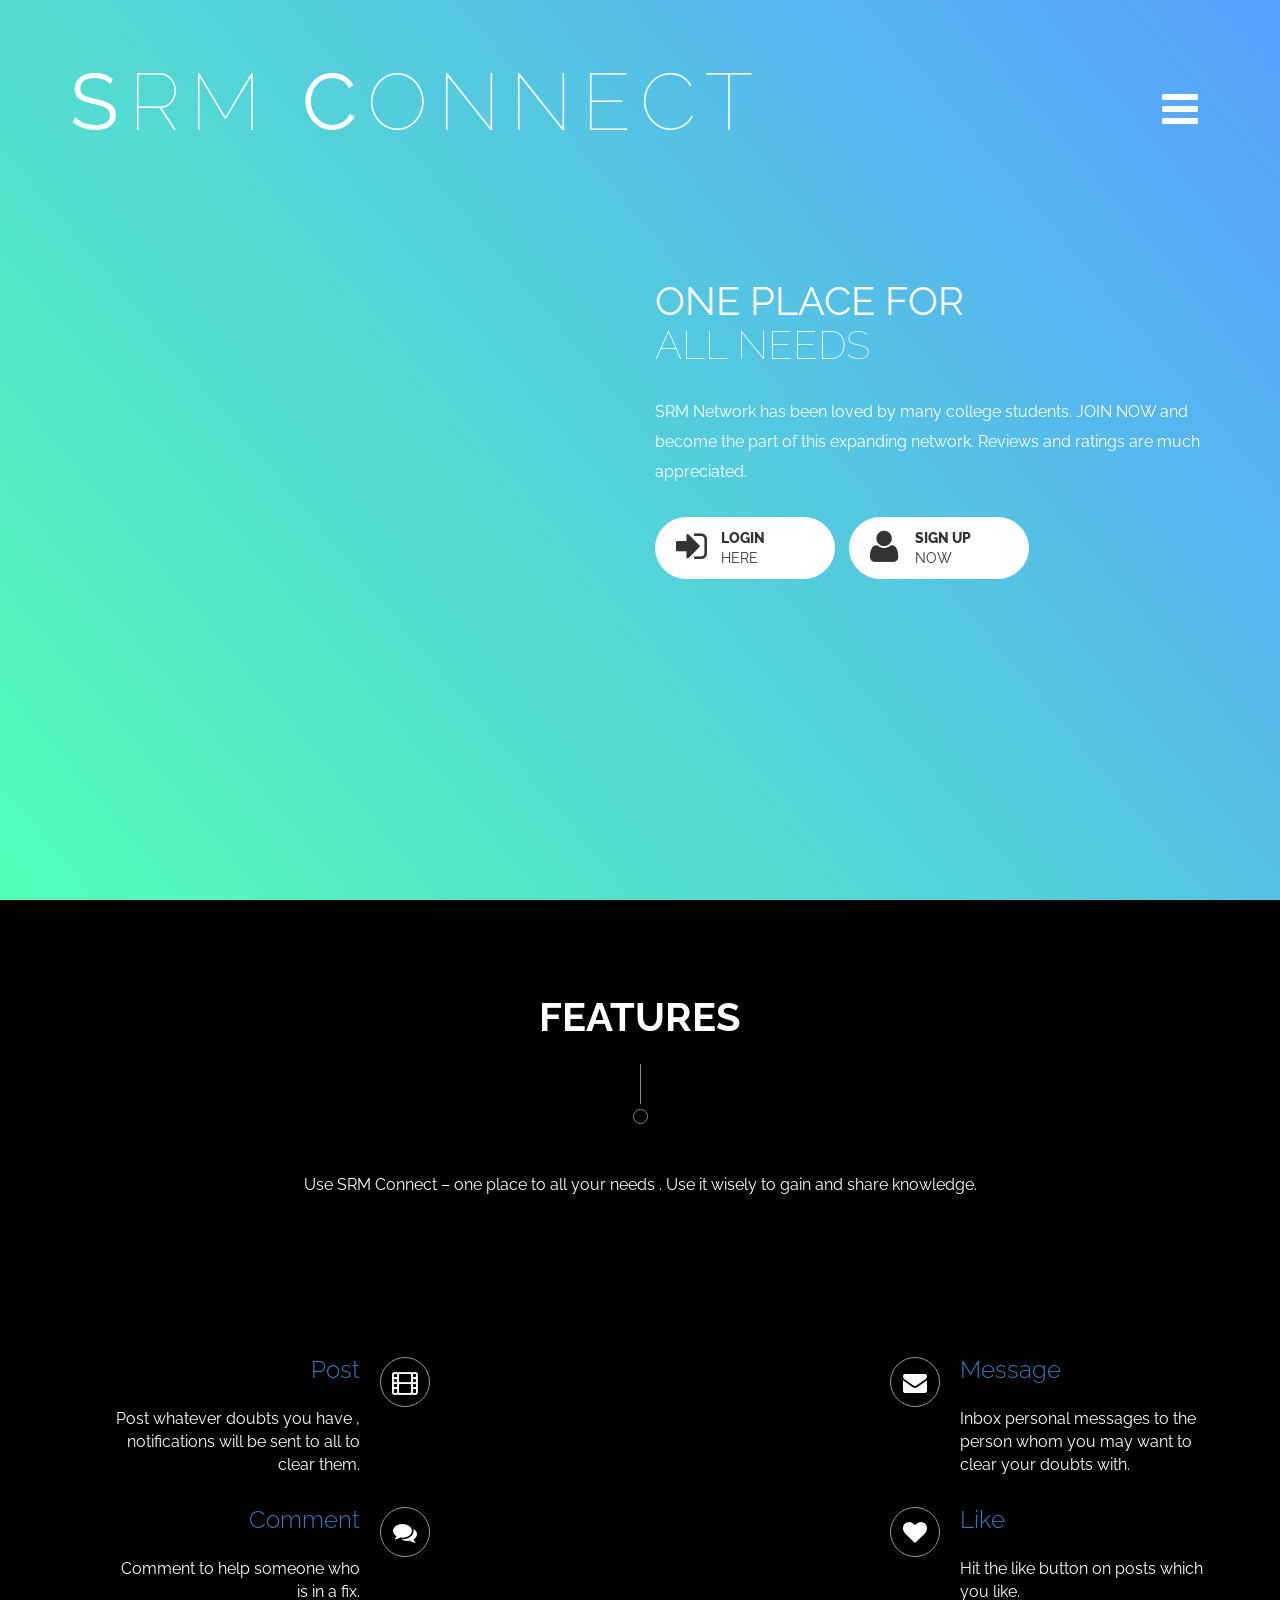
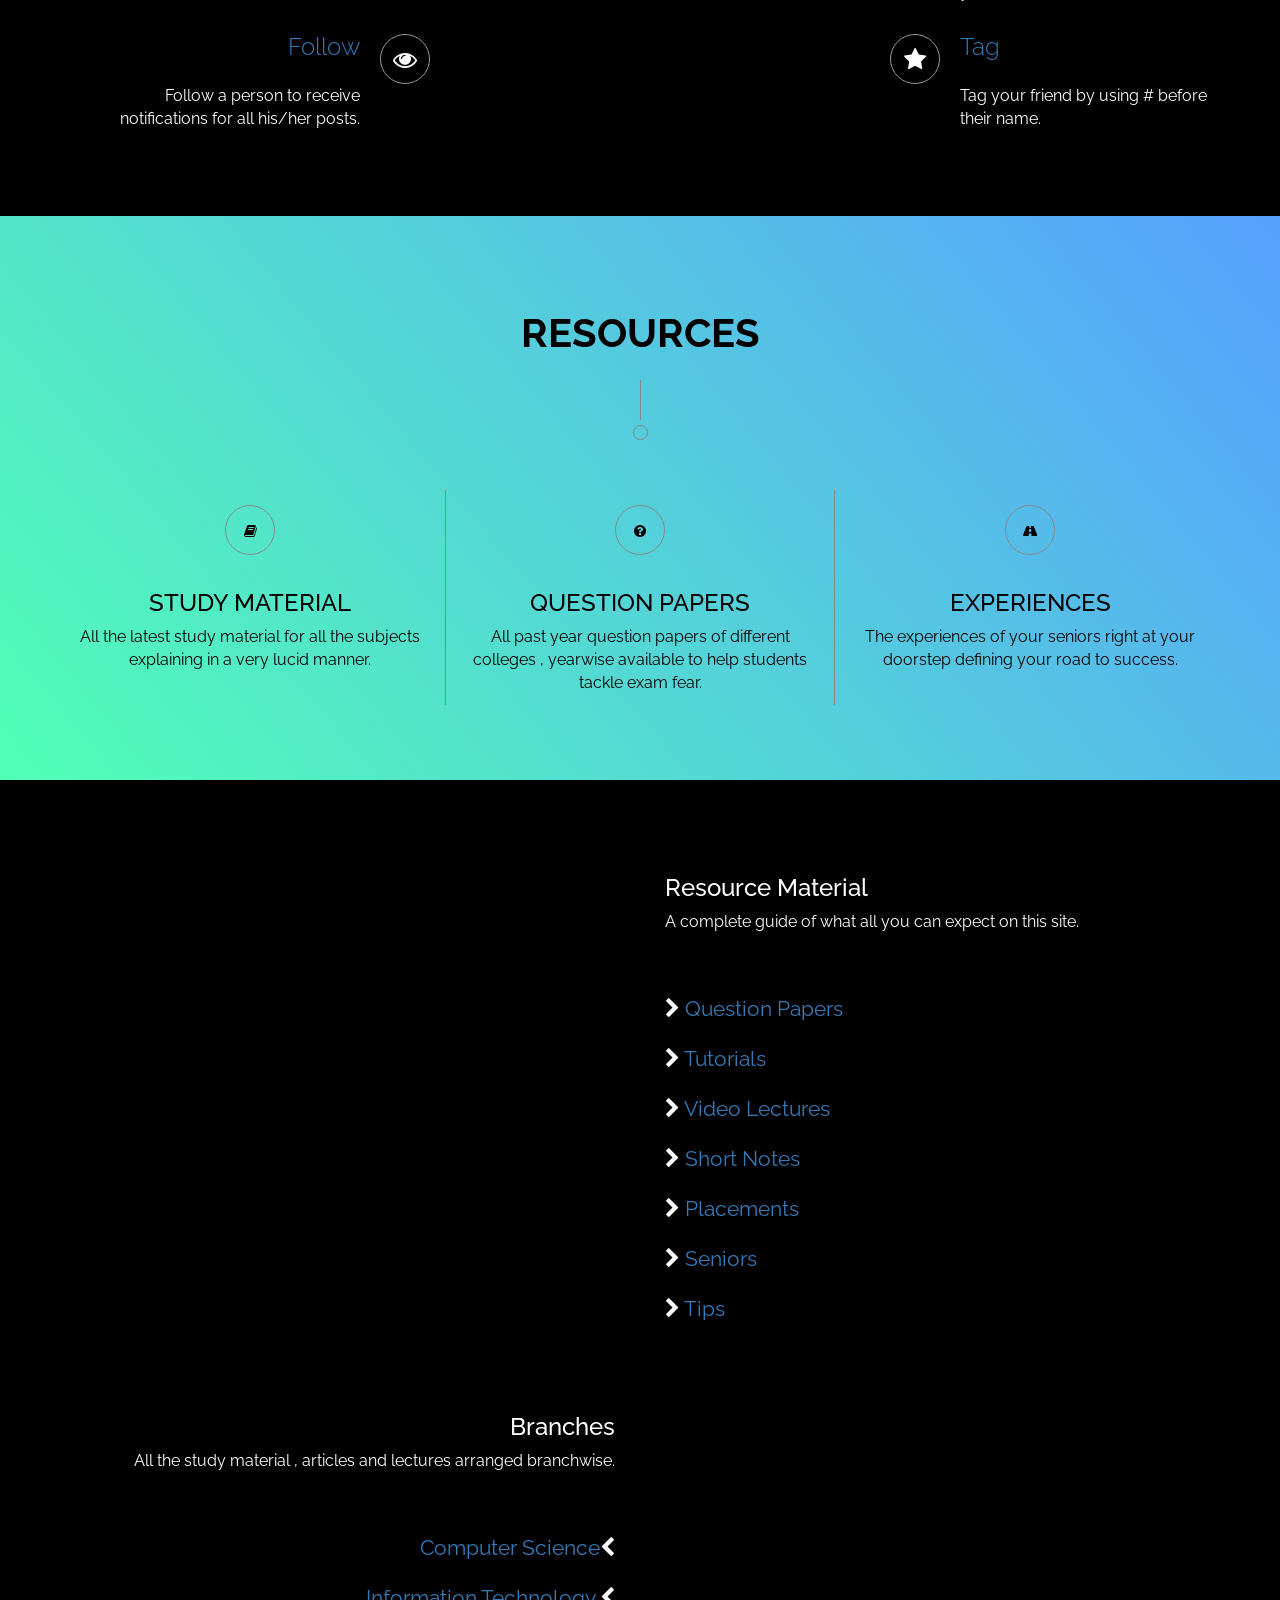
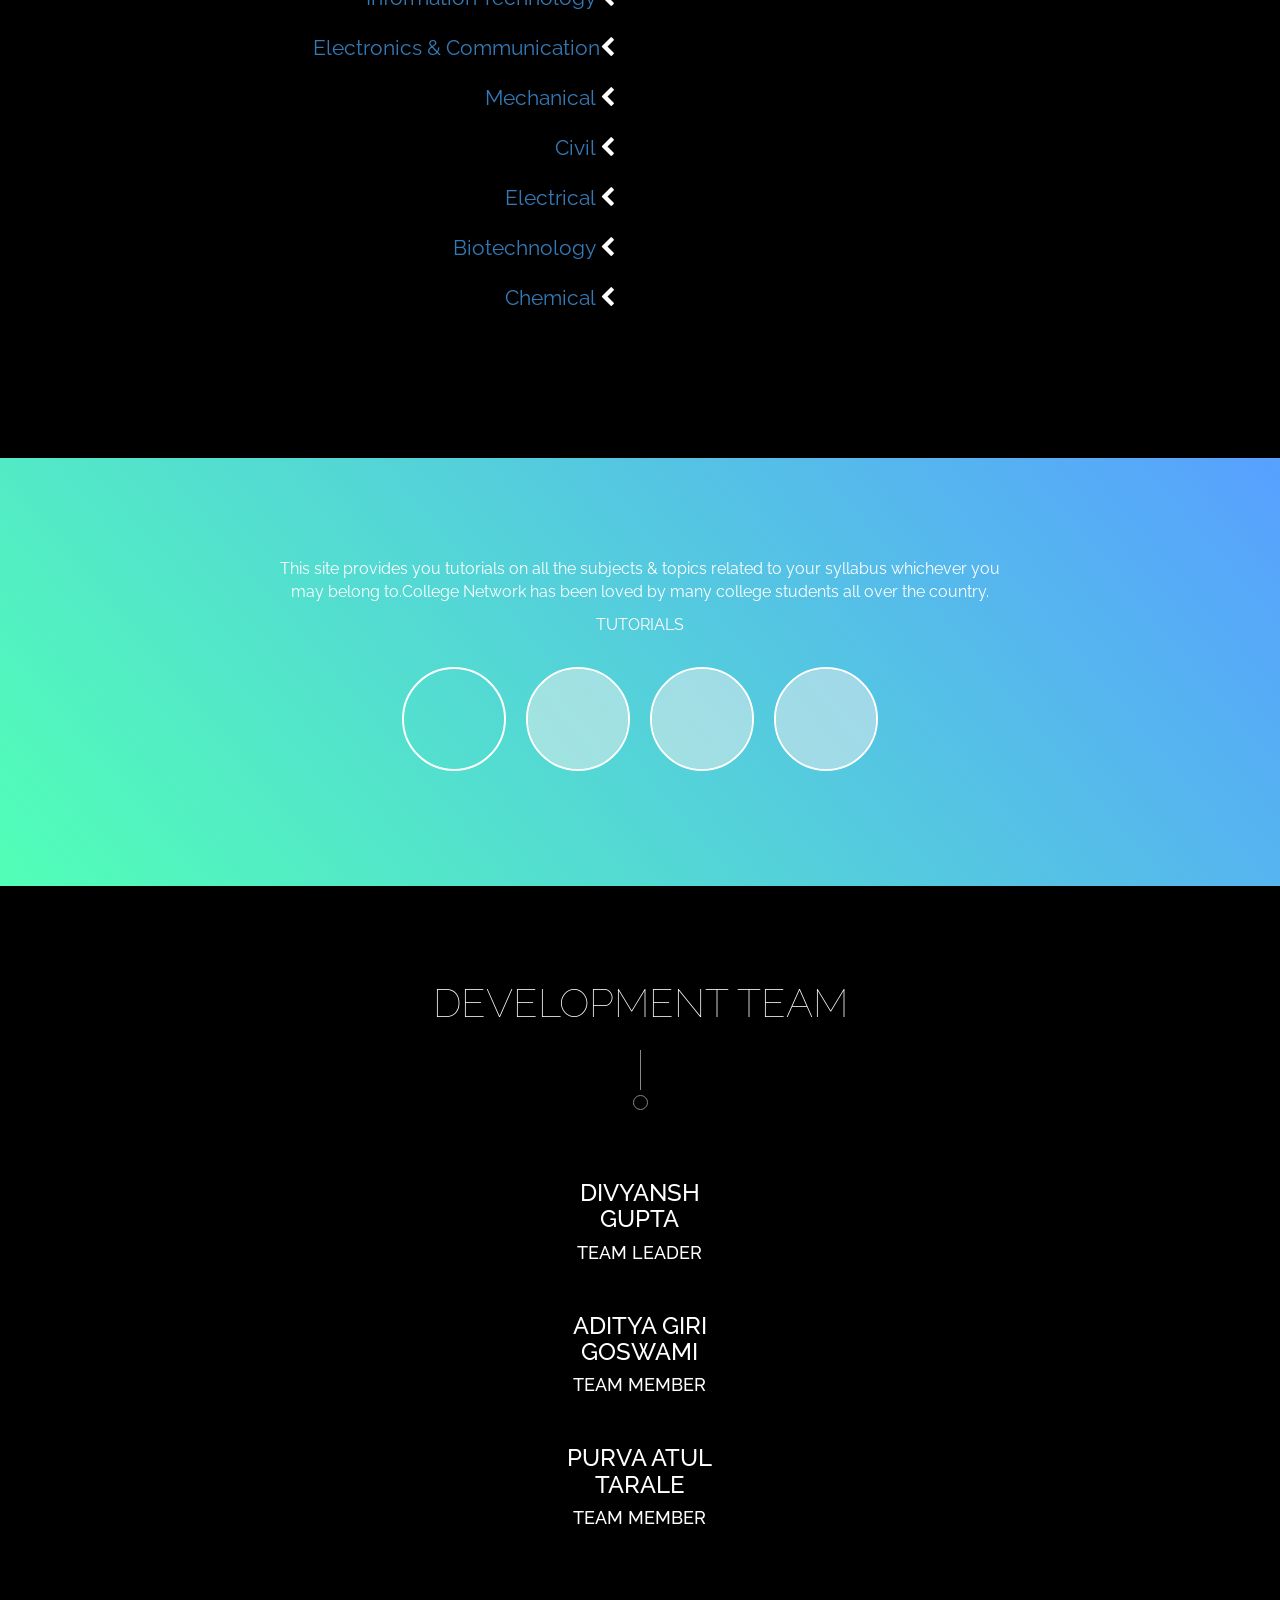
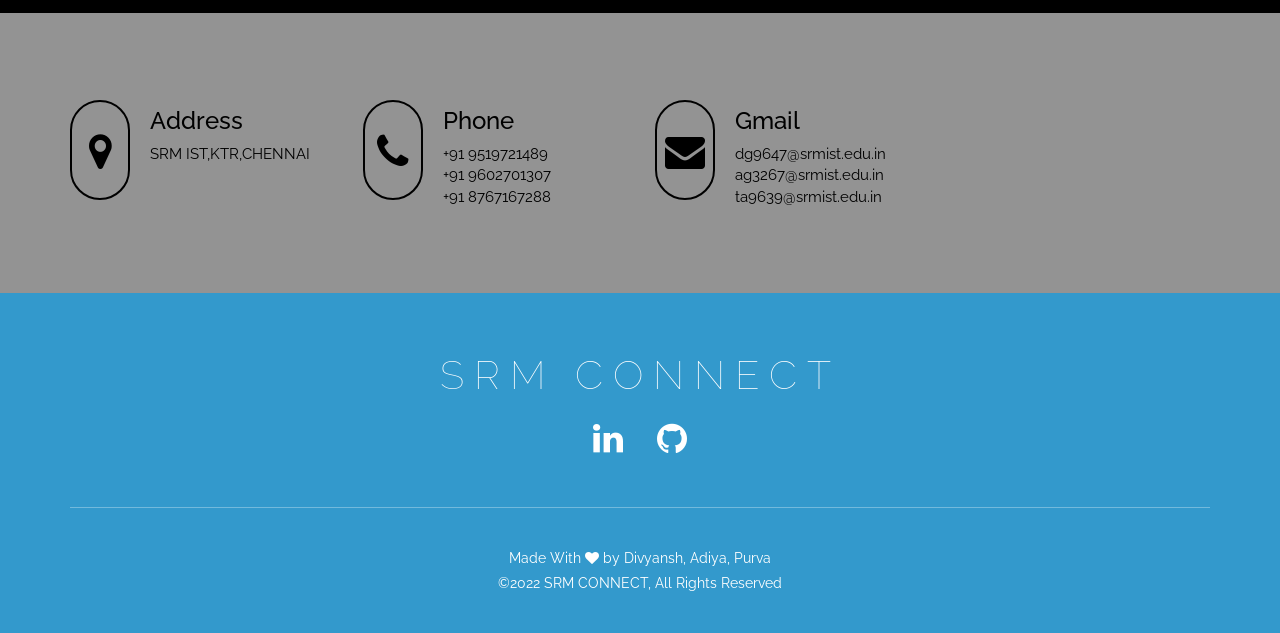
<file: index.html>
<!DOCTYPE html>
<html lang="en">
<head>

    <meta charset="utf-8">
    <meta http-equiv="X-UA-Compatible" content="IE=edge">
    <meta name="viewport" content="width=device-width, initial-scale=1">

    <title>SRM CONNECT</title>

    
    <link rel="stylesheet" href="assets/home/css/bootstrap.min.css">
    <link rel="stylesheet" href="assets/home/css/font-awesome.min.css">
    <link rel="stylesheet" href="assets/home/css/owl.carousel.css">
    <link rel="stylesheet" href="assets/home/css/owl.theme.css">
    <link rel="stylesheet" href="assets/home/css/nivo-lightbox/nivo-lightbox.css">
    <link rel="stylesheet" href="assets/home/css/nivo-lightbox/nivo-lightbox-theme.css">
    <link rel="stylesheet" href="assets/home/css/animate.css">
    <link rel="stylesheet" href="assets/home/css/style.css">


    <script src="assets/home/js/modernizr.custom.js"></script>

</head>

<body>

    <a href="#header" id="back-to-top" class="top"><i class="fa fa-chevron-up"></i></a>
    <!-- HHHHHHHHHHHHHHHHHH        Preloader          HHHHHHHHHHHHHHHH -->
    <!-- <div id="preloader"></div> -->
    <!-- HHHHHHHHHHHHHHHHHH        Header          HHHHHHHHHHHHHHHH -->
    <section id="header" class="header">
        <div class="top-bar">
            <div class="container">
                <div class="navigation" id="navigation-scroll">
                        <div class="row">
                            <div class="col-md-11 col-xs-10">
                                <a href="index.html"><span id="logo"><strong class="strong">S</strong>RM <strong class="strong">C</strong>ONNECT</span></a>
                            </div>
                            <div class="col-md-1 col-xs-2">
                                <p class="nav-button">
                                    <button id="trigger-overlay" type="button">
                                    <i class="fa fa-bars"></i>
                                    </button>
                                </p>
                            </div>
                        </div><!-- /.row -->
                    </div><!-- /.navigation -->
                </div><!--/.container-->
            </div><!--/.top-bar-->

        <div class="container">
            <div class="starting">
                <div class="row">
                    <div class="col-md-6">
                        
                    </div>
                    <div class="col-md-6">
                        <div class="banner-text">
                             <h2 class="animation-box wow bounceIn animated"><strong class="strong">One Place for</strong><br>
                            all needs</h2>
                            <p>
                                 SRM Network has been loved by many college students. JOIN NOW and become the part of this expanding network. Reviews and ratings are much appreciated.
                            </p>
                            <a href="login.html" class="btn btn-download wow animated fadeInLeft">
                            <i class="fa fa-sign-in pull-left"></i>
                            <strong>LOGIN</strong>
                            <br/>HERE </a>
                            <a href="create-account.html" class="btn btn-download wow animated fadeInRight">
                            <i class="fa fa-user pull-left"></i>
                            <strong>SIGN UP</strong>
                            <br/>NOW </a>   
                        </div> <!-- /.banner-text -->
                    </div>
                </div>
            </div>
            <!-- /.starting -->
        </div>
        <!-- /.container -->
    </section>
    <!-- /#header -->

    <!-- HHHHHHHHHHHHHHHHHH        Video          HHHHHHHHHHHHHHHH -->
    <div id="video" class="wrapper">
        <div class="container">
            <h2 class="animation-box wow bounceIn animated">FEATURES</h2>
            <div class="virticle-line"></div>
            <div class="circle"></div>
            <p>
                Use SRM Connect – one place to all your needs . Use it wisely to gain and share knowledge.
            </p>
        </div> <!-- /.container -->
    </div> <!-- /#video -->

    <!-- HHHHHHHHHHHHHHHHHH        Bigfeature         HHHHHHHHHHHHHHHH -->
    <section id="bigfeatures" class="img-block-3col wrapper">

        <div class="container">

            <div class="row">
                <div class="col-sm-4">
                    <ul class="item-list-right item-list-big">
                        <li class="wow fadeInLeft animated"> <i class="fa fa-film"></i> 
                            <h3><a href="login.html">Post</a></h3>
                            <p>Post whatever doubts you have , notifications will be sent to all to clear them.</p>
                        </li>
                        <li class="wow fadeInLeft animated"> <i class="fa fa-comments"></i> 
                            <h3><a href="login.html">Comment</a></h3>
                            <p>Comment to help someone who is in a fix.</p>
                        </li>
                        <li class="wow fadeInLeft animated"> <i class="fa fa-eye"></i> 
                            <h3><a href="login.html">Follow</a></h3>
                            <p>Follow a person to receive notifications for all his/her posts.</p>
                        </li>
                    </ul>
                </div>
                <div class="col-sm-4 col-sm-push-4">
                    <ul class="item-list-left item-list-big">
                        <li class="wow fadeInRight animated"> <i class="fa fa-envelope"></i>
                            <h3><a href="login.html">Message</a></h3>
                            <p>Inbox personal messages to the person whom you may want to clear your doubts with.</p>
                        </li>
                        <li class="wow fadeInRight animated"> <i class="fa fa-heart"></i>
                            <h3><a href="login.html">Like</a></h3>
                            <p>Hit the like button on posts which you like. </p>
                        </li>
                        <li class="wow fadeInRight animated"> <i class="fa fa-star"></i>
                            <h3><a href="login.html">Tag</a></h3>
                            <p>Tag your friend by using # before their name.</p>
                        </li>
                    </ul>
                </div>
                <div class="col-sm-4 col-sm-pull-4 text-center">
                    <div class="animation-box wow bounceIn animated">
                        
                    </div>
                </div>
            </div>
        </div> <!-- /.container -->
    </section> <!-- /#bigfeatures -->

    <!-- HHHHHHHHHHHHHHHHHH        Resources        HHHHHHHHHHHHHHHH -->
    <div id="speciality" class="wrapper">
        <div class="container">
            <h2 class="animation-box wow bounceIn animated">RESOURCES</h2>
            <div class="virticle-line"></div>
            <div class="circle"></div>
            <div class="row">
                <div class="col-sm-4 wow animated fadeInLeft">
                    <div class="special-icon">
                        <i class="fa fa-book"></i>
                    </div>
                    <h3>Study Material</h3>
                    <p>
						All the latest study material for all the subjects explaining in a very lucid manner.
                    </p>
                </div>
                <div class="col-sm-4 animation-box wow bounceIn animated">
                    <div class="special-icon">
                        <i class="fa fa-question-circle"></i>
                    </div>
                    <h3>Question Papers</h3>
                    <p>
                        All past year question papers of different colleges , yearwise available to help students tackle exam fear.
                    </p>
                </div>
                <div class="col-sm-4 wow animated fadeInRight">
                    <div class="special-icon">
                        <i class="fa fa-road"></i>
                    </div>
                    <h3>Experiences</h3>
                    <p>
                        The experiences of your seniors right at your doorstep defining your road to success.
                    </p>
                </div>
            </div> <!-- /.row -->
        </div> <!-- /.container -->
    </div> <!-- /#speciality -->


    <!-- HHHHHHHHHHHHHHHHHH        Features         HHHHHHHHHHHHHHHH -->
    <section id="features" class="wrapper features">
        <div class="container">
            <div class="row">
                <div class="col-md-6 col-sm-6 wow animated fadeInLeft">
                </div>
                <div class="col-md-6 col-sm-6 wow animated fadeInRight">
                    <div class="features-list">
                        <h3>Resource Material</h3>
                        <p>
                            A complete guide of what all you can expect on this site.
                        </p>
                        <ul class="right">
                            <li class="li"><i class="fa fa-chevron-right"></i><a href="/cms/" > Question Papers</a></li>
                            <li class="li"><i class="fa fa-chevron-right"></i> <a href="/cms/"> Tutorials </a></li>
                            <li class="li"><i class="fa fa-chevron-right"></i> <a href="/cms/"> Video Lectures</a></li>
                            <li class="li"><i class="fa fa-chevron-right"></i><a href="/cms/" > Short Notes</a></li>
                            <li class="li"><i class="fa fa-chevron-right"></i><a href="/cms/" > Placements</a></li>
                            <li class="li"><i class="fa fa-chevron-right"></i><a href="/cms/" > Seniors</a></li>
                            <li class="li"><i class="fa fa-chevron-right"></i><a href="/cms/" > Tips</a></li>
                        </ul>
                    </div> <!-- .features-list -->
                </div>
            </div> <!-- /.row -->
            <div class="row">
                <div class="col-md-6 col-sm-6 wow animated fadeInLeft">
                    <div class="features-list-left">
                        <h3>Branches</h3>
                        <p>
                           All the study material , articles and lectures arranged branchwise.
                        </p>
                        <ul class="left">
                            <li class="li"><a href="/cms/branches.html">Computer Science</a><i class="fa fa-chevron-left"></i></li>
							<li class="li"><a href="/cms/branches.html">Information Technology </a><i class="fa fa-chevron-left"></i></li>
                            <li class="li"><a href="/cms/branches.html">Electronics & Communication</a><i class="fa fa-chevron-left"></i></li>
                            <li class="li"><a href="/cms/branches.html">Mechanical</a> <i class="fa fa-chevron-left"></i></li>
                            <li class="li"><a href="/cms/branches.html">Civil </a><i class="fa fa-chevron-left"></i></li>
                            <li class="li"><a href="/cms/branches.html">Electrical</a> <i class="fa fa-chevron-left"></i></li>
                            <li class="li"><a href="/cms/branches.html">Biotechnology </a><i class="fa fa-chevron-left"></i></li>
                            <li class="li"><a href="/cms/branches.html">Chemical </a><i class="fa fa-chevron-left"></i></li>
                            
                        </ul>
                    </div> <!-- .features-list -->
                </div>
                <div class="col-md-6 col-sm-6 wow animated fadeInRight">
                    
                </div>
            </div> <!-- /.row -->
        </div> <!-- /.container -->
    </section> <!-- /#features -->

    <!-- HHHHHHHHHHHHHHHHHHHH    Testimonial    HHHHHHHHHHHHHHHHHHHHHH -->
     <section id="testimonial" class="wrapper">
            <div class="container">
                <div class="row main_content">
                    <div class="col-md-8 col-md-offset-2">
                        <div id="client-speech" class="owl-carousel owl-theme">
                            <div class="item wow animated bounceInUp animated">
                                <!-- <img class="img-circle img-responsive center-block test-img" src="assets/home/img/test1.png" alt="text"> -->
                                <p class="client-comment text-center">
                                   This site provides you tutorials on all the subjects & topics related to your syllabus whichever you may belong to.College Network has been loved by many college students all over the country.
                                </p>
                                <div class="row text-center">
                                    <p class="client-name text-center">TUTORIALS</p>
                                </div>
                            </div>
                            <div class="item wow animated bounceInUp animated">
                                <!-- <img class="img-circle img-responsive center-block test-img" src="assets/home/img/test2.png" alt="text"> -->
                                <p class="client-comment text-center">
                                  This site provides you video lectures on all the subjects & topics related to your syllabus whichever you may belong to.SRM Connect has been loved by many college students.
                                </p>
                                <div class="row text-center">
                                    <p class="client-name text-center">VIDEOS</p>
                                </div>
                            </div>
                            <div class="item wow animated bounceInUp animated">
                                <!-- <img class="img-circle img-responsive center-block test-img" src="assets/home/img/test3.png" alt="text"> -->
                                <p class="client-comment text-center">
                                   This site provides you articles on all the subjects & topics related to your syllabus whichever you may belong to.SRM Connect has been loved by many college students.
                                </p>
                                <div class="row text-center">
                                    <p class="client-name text-center">ARTICLES</p>
                                </div>
                            </div>
							<div class="item wow animated bounceInUp animated">
                                <!-- <img class="img-circle img-responsive center-block test-img" src="assets/home/img/test4.png" alt="text"> -->
                                <p class="client-comment text-center">
                                   This site acts as a social networking site for students helping them to connect together  and form a belongingness among themselves.
                                </p>
                                <div class="row text-center">
                                    <p class="client-name text-center">Networking</p>
                                </div>
                            </div>
                        </div>
                    </div>
                </div>
            </div>  
        </section>  <!-- clients -->

    <!-- HHHHHHHHHHHHHHHHHH      Development Team      HHHHHHHHHHHHHHHH -->

    <div id="team" class="wrapper">
        <div class="container-fluid">
            <h2 class="animation-box wow bounceIn animated">DEVELOPMENT TEAM</h2>
            <div class="virticle-line"></div>
            <div class="circle"></div>
            <div class="row">
                <div class="col-md-2 col-sm-4 col-md-offset-3 wow animated fadeInLeft">
                   
                </div>
				<div class="col-md-2 col-sm-4 animation-box wow bounceIn animated">
					 
                    <h3>DIVYANSH GUPTA</h3>
		    <p> <h4> TEAM LEADER </h4></p> <br>
		    <h3>ADITYA GIRI GOSWAMI</h3>
		    <p><h4>TEAM MEMBER</h4></p> <br>
		    <h3>PURVA ATUL TARALE</h3>
		<p><h4>TEAM MEMBER</h4></p>
                                    </div>
				<div class="col-md-2 col-sm-4 wow animated fadeInRight">
                </div>
				
            </div> <!-- /.row -->
        </div> <!-- /.container -->
    </div> <!-- /#team -->

    
    <!-- HHHHHHHHHHHHHHHHHH        Contact Us          HHHHHHHHHHHHHHHH -->
    <section id="contact" class="wrapper" text="center">
        <div  class="container">
            <div class="row">
                <div class="col-md-3 contact-item col-sm-6 col-xs-12 wow animated fadeInLeft">
                    <i class="fa fa-map-marker"></i>
                    <h3>Address</h3>
                    <p class="contact">
                        SRM IST,KTR,CHENNAI<br>
                    </p>
                </div>
                <div class="col-md-3 contact-item col-sm-6 col-xs-12 wow animated fadeInLeft">
                    <i class="fa fa-phone"></i>
                    <h3>Phone</h3>
                    <p class="contact">
                        +91 9519721489 <br>
			+91 9602701307 <br>
			+91 8767167288 <br>   
                    </p>
		    </div>
		    <div class="col-md-3 contact-item col-sm-6 col-xs-12 wow animated fadeInLeft">
                    <i class="fa fa-envelope"></i>
                    <h3>Gmail</h3>
                    <p class="contact">
                        dg9647@srmist.edu.in <br>  
			ag3267@srmist.edu.in <br>
			ta9639@srmist.edu.in <br>
                    </p>
		    </div>
            </div> <!-- /.row -->
        </div> <!-- /.container -->
    </section> <!-- /#contact -->

    <!-- HHHHHHHHHHHHHHHHHH        Footer          HHHHHHHHHHHHHHHH -->

    <section id="footer" class="wrapper">
        <div class="container text-center">
            <div class="footer-logo">
                <h1 class="text-center animation-box wow bounceIn animated">SRM CONNECT</h1>
            </div>
            <ul class="social-icons text-center">
                <li class="wow animated fadeInLeft linkedin" ><a href="https://www.linkedin.com/in/dg9647" target="_blank"><i class="fa fa-linkedin"></i></a></li>
                <li class="wow animated fadeInLeft github"><a href="https://github.com/dg9647" target="_blank"><i class="fa fa-github"></i></a>
            </ul>

            <div class="copyright">
                <div class="credits">
                    Made With <i class="fa fa-heart"></i> by Divyansh, Adiya, Purva</a>
                </div>
                <div>©2022 SRM CONNECT, All Rights Reserved</div>
            </div>
        </div><!-- container -->
    </section>




    
    


    <!-- HHHHHHHHHHHHHHHHHH        Open/Close          HHHHHHHHHHHHHHHH -->
    <div class="overlay overlay-hugeinc">
        <button type="button" class="overlay-close">Close</button>
        <nav>
        <ul>
            <li class="hideit"><a href="#header">Home</a></li>
            <li class="hideit"><a href="#bigfeatures">College N\W</a></li>
            <li class="hideit"><a href="#speciality">Resources</a></li>
            <li class="hideit"><a href="#gallery">Branches</a></li>
            <li class="hideit"><a href="#testimonial">Content</a></li>
            <li class="hideit"><a href="#team">Team</a></li>
            <li class="hideit"><a href="#contact">Contact Us</a></li>
        </ul>
        </nav>
    </div>
    <script src="assets/home/js/jquery-1.11.2.min.js"></script>
    <script src="assets/home/js/wow.min.js"></script>
    <script src="assets/home/js/owl-carousel.js"></script>
    <script src="assets/home/js/nivo-lightbox.min.js"></script>
    <script src="assets/home/js/smoothscroll.js"></script>
    <!--<script src="assets/home/js/jquery.ajaxchimp.min.js"></script>-->
    <script src="assets/home/js/bootstrap.min.js"></script>
    <script src="assets/home/js/classie.js"></script>
    <script src="assets/home/js/script.js"></script>
    <script>
        new WOW().init();
    </script>
    <script>
        $(document).ready(function(){
            $(".hideit").click(function(){
                $(".overlay").hide();
            });
            $("#trigger-overlay").click(function(){
                $(".overlay").show();
            });
        });
    </script>
    <script>
        $(document).ready(function(){

          var kawa = $('.top-bar');
          var back = $('#back-to-top');
          function scroll() {
             if ($(window).scrollTop() > 700) {
                kawa.addClass('fixed');
                back.addClass('show-top');

             } else {
                kawa.removeClass('fixed');
                back.removeClass('show-top');
             }
          }

          document.onscroll = scroll;
        });
    </script>
    <!--HHHHHHHHHHHH        Smooth Scrooling     HHHHHHHHHHHHHHHH-->
    <script>
        $(function() {
          $('a[href*=#]:not([href=#])').click(function() {
            if (location.pathname.replace(/^\//,'') == this.pathname.replace(/^\//,'') && location.hostname == this.hostname) {
              var target = $(this.hash);
              target = target.length ? target : $('[name=' + this.hash.slice(1) +']');
              if (target.length) {
                $('html,body').animate({
                  scrollTop: target.offset().top
                }, 1000);
                return false;
              }
            }
          });
        });
    </script>
</body>
</html>
</file>
<file: assets/home/css/style.css>
/*HHHHHHHHHHHHHHHHHHHHHHHHHHHHHHHHHHHHHHH
HH				Imports
HHHHHHHHHHHHHHHHHHHHHHHHHHHHHHHHHHHHHHH*/
@import url(http://fonts.googleapis.com/css?family=Raleway:400,100,300,500,700);


/*HHHHHHHHHHHHHHHHHHHHHHHHHHHHHHHHHHHHHHH
HH				Global
HHHHHHHHHHHHHHHHHHHHHHHHHHHHHHHHHHHHHHH*/

body{
	font-family: Raleway;
    position: relative;
	background: #000000;
	color: #ffffff;
}
.top{
    display: none;
    background: rgb(81, 255, 182);
    color: #fff;
    padding: 5px 10px;
    font-size: 22px;
    position: fixed;
    bottom: 45px;
    right: 35px;
}
.show-top{
    display: block;
    z-index: 99;
    transition: 2s;
}
.top:hover{
    background: rgb(87, 160, 255);
}
h1{
	font-weight: 100;
	font-size: 40px;
	text-transform: uppercase;
	color: #fff;
	letter-spacing: 10px;
}
 h2{
	font-weight: 100;
	font-size: 40px;
	text-transform: uppercase;
	color: #fff;
}
ul{
    list-style: none;
}
#trigger-overlay:hover, a:focus, a:hover {
	color: inherit;
	text-decoration: none;
    transition: .8s;
}
p{
	font-size: 16px;
}
.wrapper{
	padding: 75px 0px;
}

.virticle-line{
    height: 40px;
    width: 1px;
    background: #888;
    margin: 15px auto 5px;
}
.circle{
    height: 15px;
    width: 15px;
    border: 1px solid #888;
    border-radius: 100%;
    margin: 0px auto 50px;
}
/*HHHHHHHHHHHHHHHHHHHHHHHHHHHHHHHH
HH 		Overlay style
HHHHHHHHHHHHHHHHHHHHHHHHHHHHHHHH*/
.overlay {
	position: fixed;
	width: 100%;
	height: 100%;
	top: 0;
	left: 0;
    z-index: 9999;
	background: linear-gradient(50deg, rgb(81, 255, 182), rgb(87, 160, 255));
}
.overlay .overlay-close {
    width: 50px;
    height: 50px;
    position: absolute;
    right: 110px;
    top: 85px;
	overflow: hidden;
	border: none;
	background: url(../img/cross.png) no-repeat center center;
	text-indent: 200%;
	color: transparent;
	outline: none;
	z-index: 100;
}
.overlay nav {
	text-align: center;
	position: relative;
	top: 50%;
	height: 60%;
	font-size: 54px;
	-webkit-transform: translateY(-50%);
	transform: translateY(-50%);
}
.overlay ul {
	list-style: none;
	padding: 0;
	margin: 0 auto;
	display: inline-block;
	height: 100%;
	position: relative;
}
.overlay ul li {
	display: block;
	height: 20%;
	height: calc(100% / 5);
	min-height: 54px;
}
.overlay ul li a {
	font-weight: 300;
	display: block;
	color: #fff;
	-webkit-transition: color 0.2s;
	transition: color 0.2s;
}
.overlay ul li a:hover,
.overlay ul li a:focus {
	color: #e3fcb1;
}
.overlay-hugeinc {
	opacity: 0;
	visibility: hidden;
	-webkit-transition: opacity 0.5s, visibility 0s 0.5s;
	transition: opacity 0.5s, visibility 0s 0.5s;
}
.overlay-hugeinc.open {
	opacity: 1;
	visibility: visible;
	-webkit-transition: opacity 0.5s;
	transition: opacity 0.5s;
}
.overlay-hugeinc nav {
	-webkit-perspective: 1200px;
	perspective: 1200px;
}
.overlay-hugeinc nav ul {
	opacity: 0.4;
	-webkit-transform: translateY(-25%) rotateX(35deg);
	transform: translateY(-25%) rotateX(35deg);
	-webkit-transition: -webkit-transform 0.5s, opacity 0.5s;
	transition: transform 0.5s, opacity 0.5s;
}
.overlay-hugeinc.open nav ul {
	opacity: 1;
	-webkit-transform: rotateX(0deg);
	transform: rotateX(0deg);
}
.overlay-hugeinc.close nav ul {
	-webkit-transform: translateY(25%) rotateX(-35deg);
	transform: translateY(25%) rotateX(-35deg);
}

/*HHHHHHHHHHHHHHHHHHHHHHHHHHHHHHHHHHHHHHH
HH              Preloader
HHHHHHHHHHHHHHHHHHHHHHHHHHHHHHHHHHHHHHH*/
#preloader {
    position:fixed;
    left:0;
    top:0;
    z-index:99999999999;
    width:100%;
    height:100%;
    overflow:visible;
    background: #fff url('../img/Intersection.gif') no-repeat center center;
    background-size: 100px 100px;
    }

/*HHHHHHHHHHHHHHHHHHHHHHHHHHHHHHHHHHHHHHH
HH				Header
HHHHHHHHHHHHHHHHHHHHHHHHHHHHHHHHHHHHHHH*/
.header{
	height: 100vh;
	background: linear-gradient(50deg, rgb(81, 255, 182), rgb(87, 160, 255));
    padding: 45px 0px;
}
#logo {
	font-size: 80px;
	letter-spacing: 10px;
	font-weight: 100;
	color: white;
	display: inline-block;
	padding: 0px;
    float: left;
}
a#logo:hover{
	text-decoration: none;
}
.strong{
	font-weight: 400;
}
.header img{
	width: 100%;
}
.top-bar{
    width: 100%;
}
.fixed {
    position: fixed;
    background: rgb(87, 160, 255);
    top: 0;
    z-index: 99;
    transition: 1s;
}
.fixed #logo{
    font-size: 60px;
}
.fixed .nav-button{
    margin: 15px 0px;
}
.nav-button{
	max-width: 600px;
	margin: 35px 0px;
}
.nav-button button{
	border: none;
	outline: none;
	display: inline-block;
	color: #fff;
	border-radius: 0px;
	cursor: pointer;
	background-color: transparent;
	float: right;
	font-size: 42px;
	/*border: 1px solid white;*/
	padding: 0px 12px;
}
.nav-button button:hover{
	color: rgb(87, 160, 255);
	background-color: white;
}
.navbar-white {
      background-color: #fff !important;
      transition: background 0.5s ease-out;
      box-shadow: 0px 0px 10px #39c;
}
.starting img{
	margin-top: 110px;
}
.banner-text{
    margin-top: 100px;
}
.starting p{
	padding: 20px 0px;
	color: #fff;
	line-height: 30px;
}
.btn.btn-download {
    padding: 10px;
    background: white;
    border-radius: 50px;
    width: 180px;
    text-align: left;
    color: #333333;
    border: 1px solid white;
    margin-right: 10px;
}
.btn.btn-download:hover{
    color: #fff;
    background-color: transparent;
}

.btn.btn-download i {
    width: 20px;
    font-size: 36px;
    margin-left: 10px;
    margin-right: 25px;
}

.btn.btn-download strong {
    font-weight: 800;
}
/*HHHHHHHHHHHHHHHHHHHHHHHHHHHHHHHHHHHHHHH
HH              Video
HHHHHHHHHHHHHHHHHHHHHHHHHHHHHHHHHHHHHHH*/
#video{
    background: #000000;
	text-align: center;
    color: #ffffff;
}
#video h2{
	color: #ffffff;
	font-weight: bold;
}
#video p{
    margin-top: 40px;
}
.video{
    margin: 0 auto;
}
/*HHHHHHHHHHHHHHHHHHHHHHHHHHHHHHHHHHHHHHH
HH              Bigfeature
HHHHHHHHHHHHHHHHHHHHHHHHHHHHHHHHHHHHHHH*/
#bigfeatures li i{
    background: #000000;
	color: #ffffff;
    font-size: 24px;
    text-align: center;
    height: 50px;
    width: 50px;
    border: 1px solid #999;
    border-radius: 100%;
    padding-top: 12px;
}
.item-list-right li {
	background: #000000;
	color: #ffffff;
    padding:0 70px 20px 0;
    position:relative;
    text-align:right;
}
.item-list-right li i {
    background: #000000;
	color: #ffffff;
	font-size:32px;
    position:absolute;
    right:0;
    top:0;
}
.item-list-left li {
    background: #000000;
	color: #ffffff;
	padding:0 0px 20px 60px;
    position:relative;
    text-align:left;
}
.item-list-left li i {
    background: #000000;
	color: #ffffff;
	font-size:32px;
    position:absolute;
    left:0;
    top:0;
}
.item-list-right h3,.item-list-left h3 {
    background: #000000;
	color: #ffffff;
	margin:0 0 25px 0;
    font-weight:300;
}
.item-list-left.item-list-big li {
    background: #000000;
	color: #ffffff;
	padding:0 0px 20px 70px;
}
.item-list-big li i {
    background: #000000;
	color: #ffffff;
	font-size:48px;
}
.item-list-right li:last-child,.item-list-left li:last-child {
    background: #000000;
	color: #ffffff;
	padding-bottom:0;
}
#bigfeatures .screen {
    background: #000000;
	color: #ffffff;
	width: 400px;
    max-width:110%;
    height:auto;
}
#bigfeatures i {
    color:#41A1E1;
}
@media (max-width:1200px) and (min-width:767px) {
    #bigfeatures i {
        background: #000000;
		color: #ffffff;
		display:none;
    }
    .item-list-right.item-list-big li,.item-list-left.item-list-big li {
        background: #000000;
		color: #ffffff;
		padding:0 0px 40px 0px;
    }
}
@media (max-width:992px) and (min-width:767px) {
    .item-list-right.item-list-big li,.item-list-left.item-list-big li {
		background: #000000;
		color: #ffffff;
        font-size:14px;
    }
    .item-list-right h3,.item-list-left h3 {
		background: #000000;
		color: #ffffff;
        font-size:22px;
    }
    .item-list-right li:last-child,.item-list-left li:last-child {
		background: #000000;
		color: #ffffff;
        padding-bottom:0;
    }
}
@media all and (max-width:767px) {
    .item-list-right li i {
		background: #000000;
		color: #ffffff;
        right:auto;
        left:0;
    }
    .item-list-left li:last-child {
		background: #000000;
		color: #ffffff;
        margin-bottom:60px;
    }
}
.animation-box {
    display:inline-block;
    position:relative;
}
@-webkit-keyframes highlight-left {
    0% {
        opacity:0;
        top:100%;
        -webkit-transform:scale(0);
    }
    70% {
        opacity:1;
        -webkit-transform:scale(1);
    }
    100% {
        opacity:0;
        top:0;
        -webkit-transform:scale(0);
    }
}
@keyframes highlight-left {
    0% {
        opacity:0;
        top:100%;
        transform:scale(0);
    }
    70% {
        opacity:1;
        transform:scale(1);
    }
    100% {
        opacity:0;
        top:0;
        transform:scale(0);
    }
}
.highlight-left {
    position:absolute;
    animation:highlight-left 2s ease-in 0s infinite;
    -webkit-animation:highlight-left 2s ease-in 0s infinite;
    left:-5px;
    margin-top:-100px;
}
@-webkit-keyframes highlight-right {
    0% {
        opacity:0;
        top:0;
        -webkit-transform:scale(0)
    }
    70% {
        opacity:1;
        -webkit-transform:scale(1)
    }
    100% {
        opacity:0;
        top:100%;
        -webkit-transform:scale(0)
    }
}
@keyframes highlight-right {
    0% {
        opacity:0;
        top:0;
        transform:scale(0)
    }
    70% {
        opacity:1;
        transform:scale(1)
    }
    100% {
        opacity:0;
        top:100%;
        transform:scale(0)
    }
}
.highlight-right {
    position:absolute;
    animation:highlight-right 2s ease-in 0s infinite;
    -webkit-animation:highlight-right 2s ease-in 0s infinite;
    right:-5px;
    margin-top: -100px;
}

/*HHHHHHHHHHHHHHHHHHHHHHHHHHHHHHHHHHHHHHHHHHHHHHHH
HH              Speciality
HHHHHHHHHHHHHHHHHHHHHHHHHHHHHHHHHHHHHHHHHHHHHHHH*/
#speciality{
    background: linear-gradient(50deg, rgb(81, 255, 182), rgb(87, 160, 255));
	color: #000;
    text-align: center;
}
#speciality h2{
	color: #000;
	font-weight: bold;
}
#speciality h3{
    text-transform: uppercase;
}
.special-icon{
    color: #000;
    border: 1px solid #888;
    border-radius: 100%;
    width: 50px;
    height: 50px;
    padding-top: 15px;
    display: inline-block;
    margin: 15px 0px;
}
#speciality .container .row .col-sm-4:nth-child(2){
    border-right: 1px solid #888;
    border-left: 1px solid #888;

}
/*HHHHHHHHHHHHHHHHHHHHHHHHHHHHHHHHHHHHHHHHHHHHHHHH
HH              Features
HHHHHHHHHHHHHHHHHHHHHHHHHHHHHHHHHHHHHHHHHHHHHHHH*/
.features-list{
	background: #000000;
	color: #ffffff;
    margin: 20px 10px;
	font-size: 150%;
	
}
.features-list-left{
	background: #000000;
	color: #ffffff;
    text-align: right;
    margin: 20px 10px;
	font-size: 150%;
}
.features-list ul.right li{
	background: #000000;
	color: #ffffff;
    padding: 10px 0px;
}
.features-list-left ul.left li{
	background: #000000;
	color: #ffffff;
    padding: 10px 0px;
    text-align: right;
}
.features-list ul.right{
	background: #000000;
	color: #ffffff;
    padding: 40px;
    margin-left: -40px;
}
.features-list-left ul.left{
	background: #000000;
	color: #ffffff;
    padding: 40px;
    margin-right: -40px;
}
.left-img{
	background: #000000;
	color: #ffffff;
    margin-right: -15px;
}
.right-img{
	background: #000000;
	color: #ffffff;
    margin-left: -15px;
}
/*HHHHHHHHHHHHHHHHHHHHHHHHHHHHHHHHHHHHHHHHHHHHHHHH
HH              Screenshots
HHHHHHHHHHHHHHHHHHHHHHHHHHHHHHHHHHHHHHHHHHHHHHHH*/
#gallery{
    background: #939393;
}
#gallery h2{
    display: none;
}
#gallery {
    position: relative;
}
#gallery .virticle-line, #gallery .circle{
    display: none;
}
#screenshots .item {
    padding:0px 0px;
    margin:10px;
    color:#FFF;
    -webkit-border-radius:3px;
    -moz-border-radius:3px;
    border-radius:3px;
    text-align:center;
    display:block;
}
.img_res{
    max-width: 200px;
}
.customNavigation {
    text-align:center;
}

.customNavigation a {
    -webkit-user-select:none;
    -khtml-user-select:none;
    -moz-user-select:none;
    -ms-user-select:none;
    user-select:none;
    -webkit-tap-highlight-color:rgba(0,0,0,0);
}
.gallery-nav {
    width: 42px;
    height: 42px;
    background: #fff;
    font-size: 28px;
    line-height: 0;
    border: 2px solid;
    border-radius: 100%;
    color: rgb(87, 160, 255);
    padding: 6px 9px;
}
.gallery-nav:hover,.gallery-nav:focus,.gallery-nav:active {
    color:#fff;
    background: rgb(87, 160, 255);
    border-color: rgb(87, 160, 255);
}
.customNavigation{
    top: 40%;
    position: absolute;
    display: block;
    width: 100%;
}
a.prev{
	float: left;
    margin-left: 10px;
    padding-left: 6px;
}
a.next{
	float: right;
    margin-right: 10px;
    padding-left: 12px;
}


/*HHHHHHHHHHHHHHHHHHHHHHHHHHHHHHHHHHHHHHHHHHHHHHHH
HH              Development Team
HHHHHHHHHHHHHHHHHHHHHHHHHHHHHHHHHHHHHHHHHHHHHHHH*/
#team{
    text-align: center;
    background: #000000;
	color: #ffffff;
}
#team h2{
    background: #000000;
	color: #ffffff;
}
#team img{
    width: 200px;
    margin-bottom: 20px;
    position: relative;
    display: block;
    margin: 0px auto;
}
.img-hover{
    display: none;
    width: 200px;
    height: 213px;
    position: absolute;
    margin: 0px auto;
}
#team .icon-m{
    position: absolute;
    width: 30px;
    right: 0px;
    bottom: 0px;
}
#team .icon-p{
    position: absolute;
    width: 30px;
    top: 185px;
    left: 185px;
}
#team .col-md-2:hover .img-hover{
    display: block;
    background: rgba(0, 0, 0, .7);
    top: 0;
    cursor: pointer;
    margin: 0px auto;
}
#team .col-md-2:hover .icon-m{
    display: block;
}
ul.social-icon{
    padding: 0px;
    margin-top: 95px;
}
ul.social-icon li{
    display: inline-block;
    margin: 5px;
}
ul.social-icon i {
    color:#333;
    background: #fff;
    border-radius:100%;
    display:block;
    width: 30px;
    height: 30px;
    padding: 8px;
}
ul.social-icon li a {
    display:block;
}
.social-icon ul li a i{
    color: white;
    border-color: white;
}
/*HHHHHHHHHHHHHHHHHHHHHHHHHHHHHHHHHHHHHHHHHHHHHH
HH 				Testimonial
HHHHHHHHHHHHHHHHHHHHHHHHHHHHHHHHHHHHHHHHHHHHHHH*/
#testimonial{
	background: linear-gradient(50deg, rgb(81, 255, 182), rgb(87, 160, 255));
    color: white;
    padding: 100px 0px;
    /*position: relative;*/
}
#testimonial h3{
    color: white;
}
#testimonial hr{
    border-color: white;
}
/*.item .test-img{
    width: 100px;
}*/
.owl-theme .owl-controls .owl-page span {
    border: 1px solid white;
    border-radius: 100%;
    height: 100px;
    width: 100px;
    border: 1px;
    padding: 0px;
    margin: 0px;
    background-color: #eee;
}
.owl-theme .owl-controls .owl-page{
    border-radius: 100%;
    border: 2px solid #fff;
    margin: 10px;
   /* position: absolute;
    top: -25px;*/
}
.owl-theme .owl-controls .owl-page span:hover{
    background-color: transparent;
}
.owl-theme .owl-controls .active span{
    background-color: transparent;
}
.owl-theme .owl-controls .owl-page:nth-child(1) {
    background: url(../img/test1.png) center ;
    background-size: 100px 100px;
}
.owl-theme .owl-controls .owl-page:nth-child(2) {
    background: url(../img/test2.png) center;
    background-size: 100px 100px;
}
.owl-theme .owl-controls .owl-page:nth-child(3) {
    background: url(../img/test3.png) center;
    background-size: 100px 100px;
}
.owl-theme .owl-controls .owl-page:nth-child(4) {
    background: url(../img/test4.png) center;
    background-size: 100px 100px;
}
/*HHHHHHHHHHHHHHHHHHHHHHHHHHHHHHHHHHHHHHHHHHHHHHHH
HH              Pricing table
HHHHHHHHHHHHHHHHHHHHHHHHHHHHHHHHHHHHHHHHHHHHHHHH*/

#pricing{
    position: relative;
    height: 100%;
    background: linear-gradient(50deg, rgb(81, 255, 182), rgb(87, 160, 255));
}
ul.pricing-table {
    display:block;
    width:100%;
}
ul.pricing-table:after {
    display:block;
    content:"";
    clear:both;
}
ul.pricing-table>li {
    display:block;
    position:relative;
    z-index:1;
    float:left;
    width:30.66666%;
    background:#fff;
    color:#444;
    margin:0 4% 0 0;
    padding:15px;
    text-align:center;
}
ul.pricing-table>li:last-child {
    margin-right:0;
}

ul.pricing-table .benefits-list{
    padding: 0px;
}
ul.pricing-table .stamp {
    position:absolute;
    right:-20px;
    top:60px;
    height:80px;
    width:80px;
    padding:10px;
    border-radius:50%;
    overflow:hidden;
    font-size:12px;
    background:#fff;
    border:1px solid #eee;
    text-transform:uppercase;
    line-height:1;
    font-weight:bold;
    letter-spacing:0px;
}
ul.pricing-table .stamp i {
    display:block;
    padding:0 0 4px 0;
    font-size:27px;
}
ul.pricing-table h3 {
    display:block;
    padding:30px 5px 30px 5px;
    margin:0;
    border-radius:5px 5px 0 0;
    border-bottom:2px dotted #eee;
    color:#444;
}
ul.pricing-table li.silver h3 {
    background:#eee;
    color:#888;
    border-bottom:2px dotted #eee;
}
ul.pricing-table li.silver .stamp {
    color:#888;
    border:1px solid #888;
}
ul.pricing-table li.gold h3 {
    background:#fff29d;
    color:#a98815;
    border-bottom:2px dotted #fff29d;
}
ul.pricing-table li.gold .stamp {
    color:#a98815;
    border:1px solid #a98815;
    text-align:center;
}
ul.pricing-table span {
    display:block;
    font-size:40px;
    font-weight:bold;
    color:#222;
    padding:30px 0;
    line-height:1.3;
}
ul.pricing-table span small {
    font-size:14px;
    font-weight:normal;
    color:#ccc;
    display:block;
    line-height:1;
}
ul.pricing-table .benefits-list {
    margin:0 0 30px 0;
}
ul.pricing-table .benefits-list li {
    padding:5px 0;
}
ul.pricing-table .benefits-list li.not {
    text-decoration:line-through;
    color:#ddd;
}
ul.pricing-table a.buy {
    display:block;
    padding:15px;
    font-size:28px;
    background:#f2f2f2;
    border-radius:0 0 5px 5px;
    color:#444;
    text-align:center;
}
ul.pricing-table a.buy:hover .ion-ios-cart-outline:before {
    content: "\f3d6";
}
.bg-color-grad {
    background:#00aeff;
    background:-moz-linear-gradient(top,#00aeff 0%,#00e0a4 100%);
    background:-webkit-gradient(linear,left top,left bottom,color-stop(0%,#00aeff),color-stop(100%,#00e0a4));
    background:-webkit-linear-gradient(top,#00aeff 0%,#00e0a4 100%);
    background:-o-linear-gradient(top,#00aeff 0%,#00e0a4 100%);
    background:-ms-linear-gradient(top,#00aeff 0%,#00e0a4 100%);
    background:linear-gradient(to bottom,#00aeff 0%,#00e0a4 100%);
    filter:progid:DXImageTransform.Microsoft.gradient( startColorstr='#00aeff',endColorstr='#00e0a4',GradientType=0 );
}


/*HHHHHHHHHHHHHHHHHHHHHHHHHHHHHHHHHHHHHHHHHHHHHHHH
HH              Contact Us
HHHHHHHHHHHHHHHHHHHHHHHHHHHHHHHHHHHHHHHHHHHHHHHH*/
#contact{
    text-align: left;
    background-color: #939393;
	color: #000;
}
#contact i {
    width: 60px;
    height: 100px;
    border-radius: 30px;
    border: 2px solid #000;
    color: #000;
    font-size: 40px;
    display: inline-block;
    margin-right: 20px;
    margin-top: 12px;
    padding: 30px 0;
    text-align: center;
    float: left;
}
.contact-item:hover i{
    background-color: #39c;
    transition: .8s;
    border: 2px solid #e7e7e7 !important;
    /*background: linear-gradient(90deg, rgb(81, 255, 182), rgb(87, 160, 255));*/
}
.contact{
    font-size: 15px;
}
.form h3{
    margin-left: 15px;
}
.form .message{
    margin: 0px 15px;
    height: 180px;
    width: 98%;
}
.btn-sub {
    width: 170px;
    height: 50px;
    border-radius: 0px;
    color: white;
    background-color: rgb(87, 160, 255);
    padding: 15px 10px;
    margin: 10px 30px;
    border-color: rgb(87, 160, 255);
    margin-bottom: 45px;
    text-transform: uppercase;
    font-weight: 700;
}
.btn-sub:hover{
    background-color: rgb(81, 255, 182);
    border-color: rgb(81, 255, 182);
    color: white;
    transition: .8s;
}
input[type="username"]:focus, input[type="email"]:focus, input[type="text"]:focus{
    border-color: rgb(81, 255, 182);
    box-shadow: none;
}
input.form-control, .message {
    border-radius: 0px;
}
/*HHHHHHHHHHHHHHHHHHHHHHHHHHHHHHHHHHHHHHHHHHHHHHHH
HH              Footer Section
HHHHHHHHHHHHHHHHHHHHHHHHHHHHHHHHHHHHHHHHHHHHHHHH*/

#footer {
    /*background: linear-gradient(180deg, rgb(0, 190, 111), rgb(87, 160, 255));*/
    background-color: #39c;
    color:white;
    padding:40px 0;
}
#footer .credits a {
    color:#fff;
    text-decoration:underline;
}
.credits{
   	padding-bottom: 5px;
}
ul.social-icons{
  padding: 0;
}
ul.social-icons li {
    display:inline-block;
    margin:5px;
    font-size:35px;
}
.copyright {
    margin-top:40px;
    border-top:1px solid rgba(255,255,255,0.31);
    padding-top:40px;
}
ul.social-icons i {
    color:white;
    border-radius:100%;
    display:block;
    width: 50px;
    height: 50px;
    padding: 9px;
}
ul.social-icons li a {
    display:block;
}
.footer-logo h1 {
    color: white;
}
.social-icons ul li a i{
	color: white;
	border-color: white;
}
.facebook a:hover i {
    color:#fff;
    background-color:#3B5998;
}
.twitter a:hover i {
    color:#fff;
    background-color: #2A80BA;
}
.linkedin a:hover i {
    color:#fff;
    background-color:#007bb6;
}
.googleplus a:hover i {
    color:#fff;
    background-color:#dd4b39;
}
.github a:hover i {
    color:#fff;
    background-color: #444;
}
.back-to-top {
    cursor: pointer;
    position: fixed;
    bottom: 20px;
    right: 20px;
    display:none;
    border-radius: 0;
    opacity: 0.75;
}



/*HHHHHHHHHHHHHHHHHHHHHHHHHHHHHHHHHHHHHHHHHHHHHHHH
HH 				Media Quiry
HHHHHHHHHHHHHHHHHHHHHHHHHHHHHHHHHHHHHHHHHHHHHHHH*/


@media screen and (max-height: 30.5em) {
	.overlay nav {
		height: 70%;
		font-size: 34px;
	}
	.overlay ul li {
		min-height: 34px;
	}
}
@media (max-width: 966px){
    .header{
        height: 100%;
    }
    .header img{
        display: none;
    }
    .img-hover{
        left: 0;
        right: 0;
    }
    #gallery h2{
        display: block;
        color: black;
        text-align: center;
    }
    #gallery .virticle-line, #gallery .circle{
        display: block;
    }
    #team .icon-p{
        left: 231px;
    }
    /*#speciality .container .row .col-sm-4:nth-child(2){
        border-right: 2px solid #888;
    }*/
    #contact i{
        color: #9d9d9d;
        border-color: #9d9d9d;
    }
    #contact .col-sm-6:hover i{
        background-color: #39c;
        color: #fff;
        border-color: #fff;
    }
    h3{
        font-weight: 500 !important;
    }
    #bigfeatures li i{
        display: none;
    }
    .form .message{
        width: 96%;
    }
}
@media (max-width : 708px ){
    h2{
        font-size: 35px;
    }
    .wrapper{
        padding: 35px 0px;
    }
    .header{
		text-align: center;
        padding: 10px 0px;
	}
    .banner-text {
        margin-top: 50px;
    }
    .btn.btn-download{
        margin-right: 5px;
        width: 133px;
        margin-bottom: 30px;
    }
    .btn.btn-download i {
        font-size: 36px;
        margin-right: 16px;
        margin-left: 0px;
    }
	.overlay .overlay-close {
		right: 45px;
	  	top: 30px;
	}
    .nav-button button{
        font-size: 36px;
        margin-top: -20px;
    }
	#logo{
		font-size: 56px;
		text-align: left;
	}
	.btn-download{
		margin: 5px 0px;
	}
    ul.pricing-table>li {
        margin: 10px -20px;
        width: 100%;
    }
    #speciality .container .row .col-sm-4:nth-child(2){
        border: 0px;
    }
    .item-list-right.item-list-big li, .item-list-left.item-list-big li{
        padding: 0 0 60px 0;
        margin: 0px;
        text-align: left;
    }
    li.li i {
        display: none;
    }
    #features img{
        display: none;
    }
    .features-list, .features-list-left {
        padding: 10px;
    }
    .features-list ul.right li {
        padding: 10px 5px;
    }
    .features-list-left{
        text-align: left;
    }
    .features-list-left ul.left li {
          padding-bottom: 10px;
          margin-left: -30px;
          text-align: left;
    }
    .features-list ul.right{
        padding: 0px;
        margin: 0px;
    }
    .features-list-left ul.left{
        padding: 0px;
        margin-left: 40px;
    }
    .owl-theme .owl-controls .owl-page span{
        height: 70px;
        width: 70px;
    }
    .owl-theme .owl-controls .owl-page:nth-child(1){
        background-size: 70px 70px;
    }
    .owl-theme .owl-controls .owl-page:nth-child(2){
        background-size: 70px 70px;
    }
    .owl-theme .owl-controls .owl-page:nth-child(3){
        background-size: 70px 70px;
    }
    ul.social-icons li{
        margin: 0px;
    }
    .form .message{
        width: 91%;
    }
}
@media (max-width: 320px){
    .overlay nav ul{
        margin-left: -20px;
    }
    .overlay .overlay-close {
        right: 50px;
    }
}
</file>
